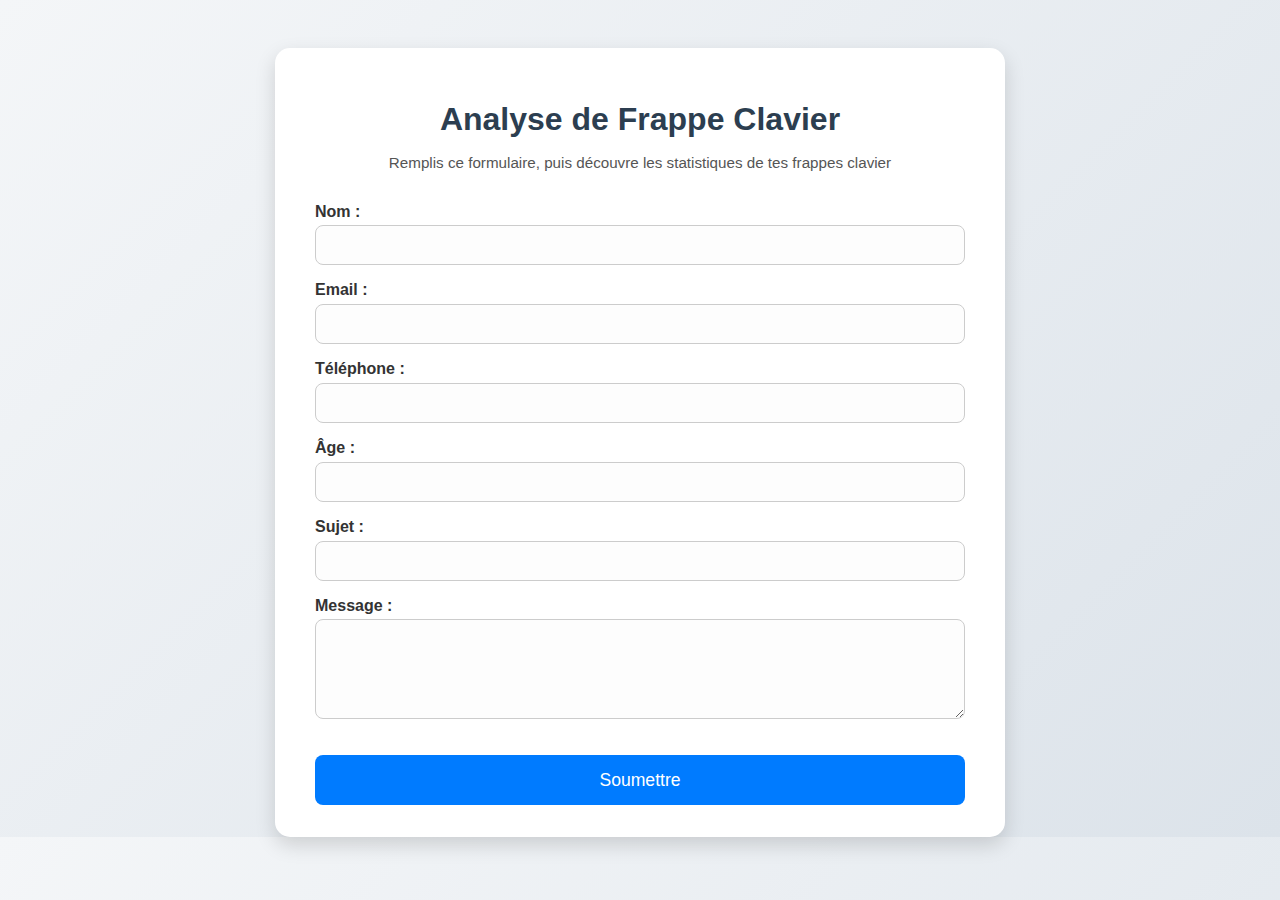
<file: index.html>
<!DOCTYPE html>
<html lang="fr">
<head>
  <meta charset="UTF-8" />
  <title>Formulaire Keystroke</title>
  <link rel="stylesheet" href="style.css" />
</head>
<body>
  <div class="container">
    <h1> Analyse de Frappe Clavier</h1>
    <p class="subtitle">Remplis ce formulaire, puis découvre les statistiques de tes frappes clavier </p>
    <form id="keystroke-form">
      <label>Nom :</label>
      <input type="text" name="name" id="name" required />

      <label>Email :</label>
      <input type="email" name="email" id="email" required />

      <label>Téléphone :</label>
      <input type="tel" name="phone" id="phone" required />

      <label>Âge :</label>
      <input type="number" name="age" id="age" min="0" required />

      <label>Sujet :</label>
      <input type="text" name="subject" id="subject" required />

      <label>Message :</label>
      <textarea name="message" id="message" required></textarea>

      <button type="submit">Soumettre</button>
    </form>
  </div>
  <script src="script.js"></script>
</body>
</html>
</file>
<file: style.css>
body {
  font-family: 'Segoe UI', sans-serif;
  background: linear-gradient(135deg, #f4f6f8, #dce3ea);
  margin: 0;
  padding: 0;
}

.container {
  width: 90%;
  max-width: 650px;
  margin: auto;
  background: white;
  padding: 2rem 2.5rem;
  margin-top: 3rem;
  box-shadow: 0 8px 20px rgba(0, 0, 0, 0.15);
  border-radius: 15px;
}

h1 {
  text-align: center;
  color: #2c3e50;
  margin-bottom: 0.5rem;
}

.subtitle {
  text-align: center;
  font-size: 0.95rem;
  color: #555;
  margin-bottom: 2rem;
}

label {
  display: block;
  margin-top: 1rem;
  font-weight: bold;
  color: #333;
}

input, textarea {
  width: 100%;
  padding: 10px;
  margin-top: 0.3rem;
  border: 1px solid #ccc;
  border-radius: 8px;
  box-sizing: border-box;
  font-size: 1rem;
  background-color: #fdfdfd;
}

textarea {
  resize: vertical;
  height: 100px;
}

button {
  margin-top: 2rem;
  width: 100%;
  background: #007BFF;
  color: white;
  padding: 0.9rem;
  border: none;
  font-size: 1.1rem;
  border-radius: 8px;
  cursor: pointer;
  transition: background 0.3s;
}

button:hover {
  background: #0056b3;
}

.result-block {
  background: #f9f9f9;
  padding: 1rem;
  border-left: 5px solid #007BFF;
  margin-bottom: 1.5rem;
  border-radius: 8px;
}

a {
  display: inline-block;
  margin-top: 20px;
  color: #007BFF;
  text-decoration: none;
  font-weight: bold;
}

a:hover {
  text-decoration: underline;
}
</file>
